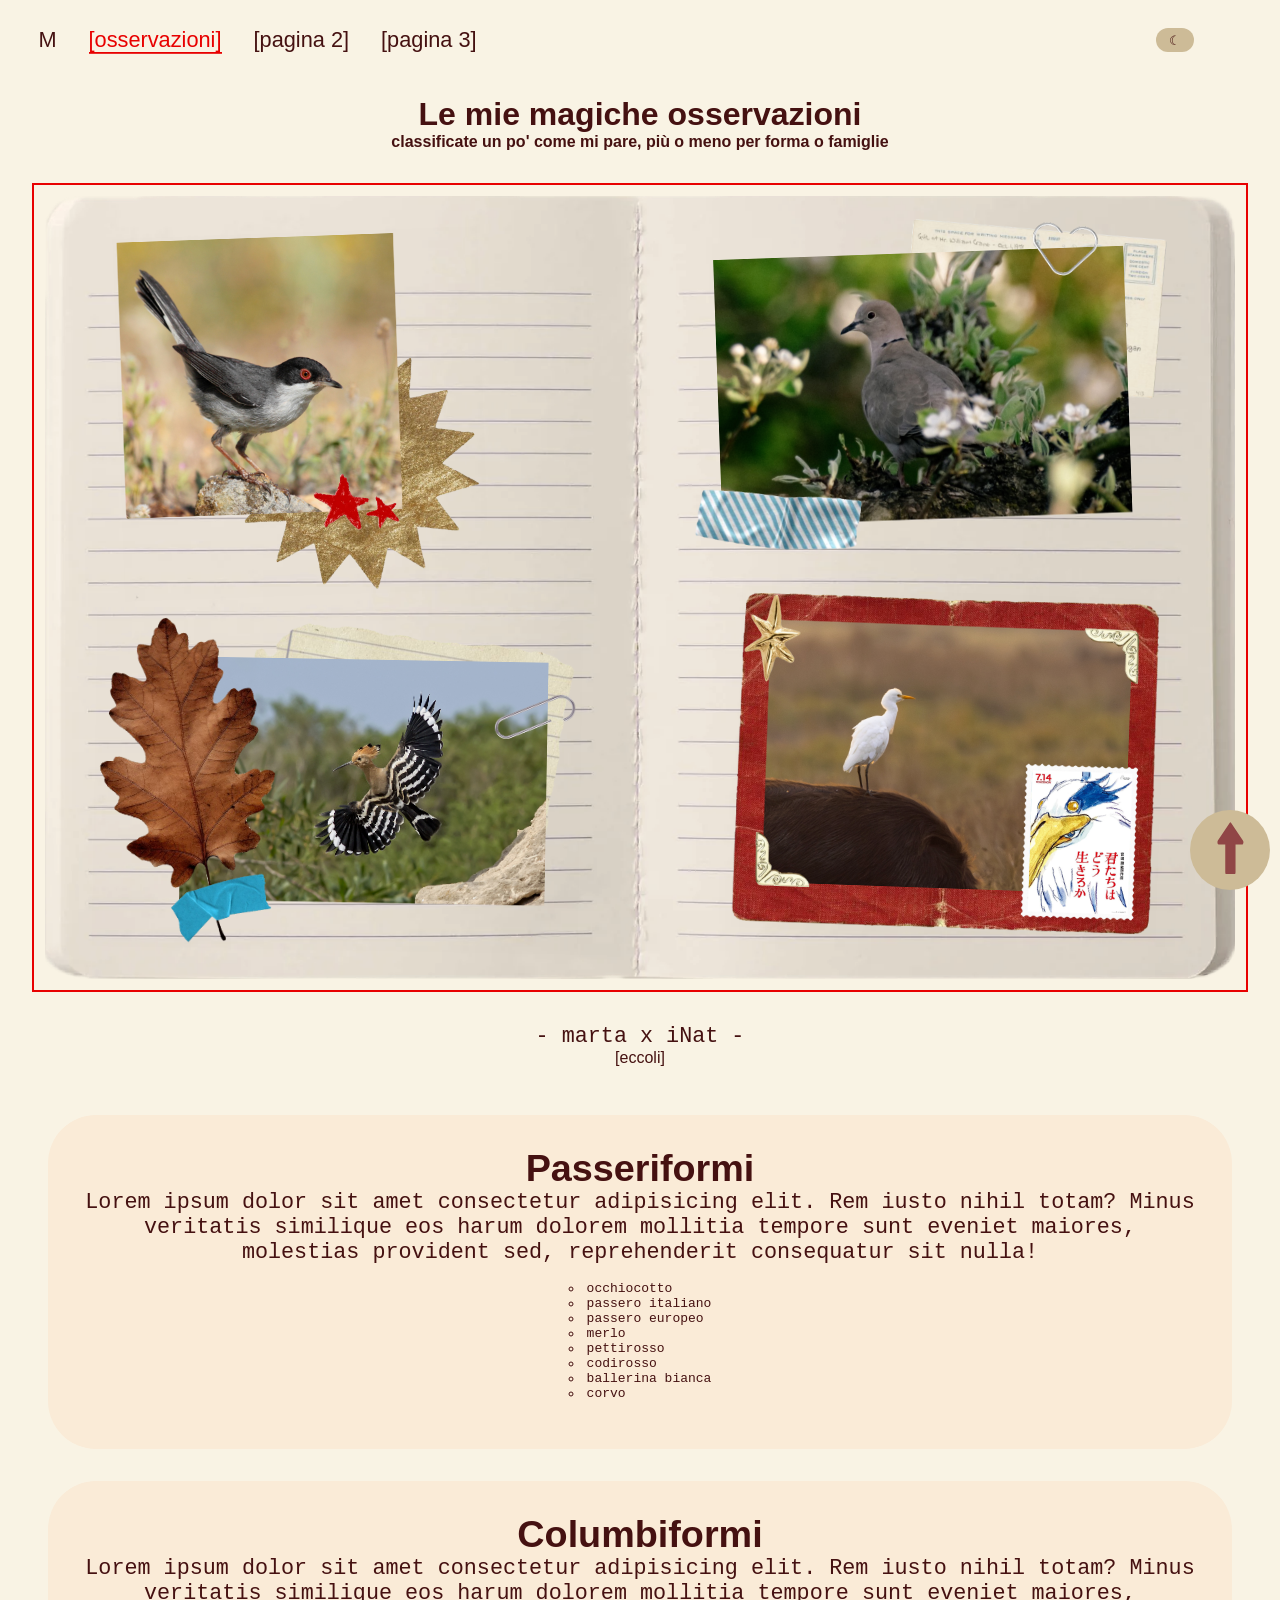
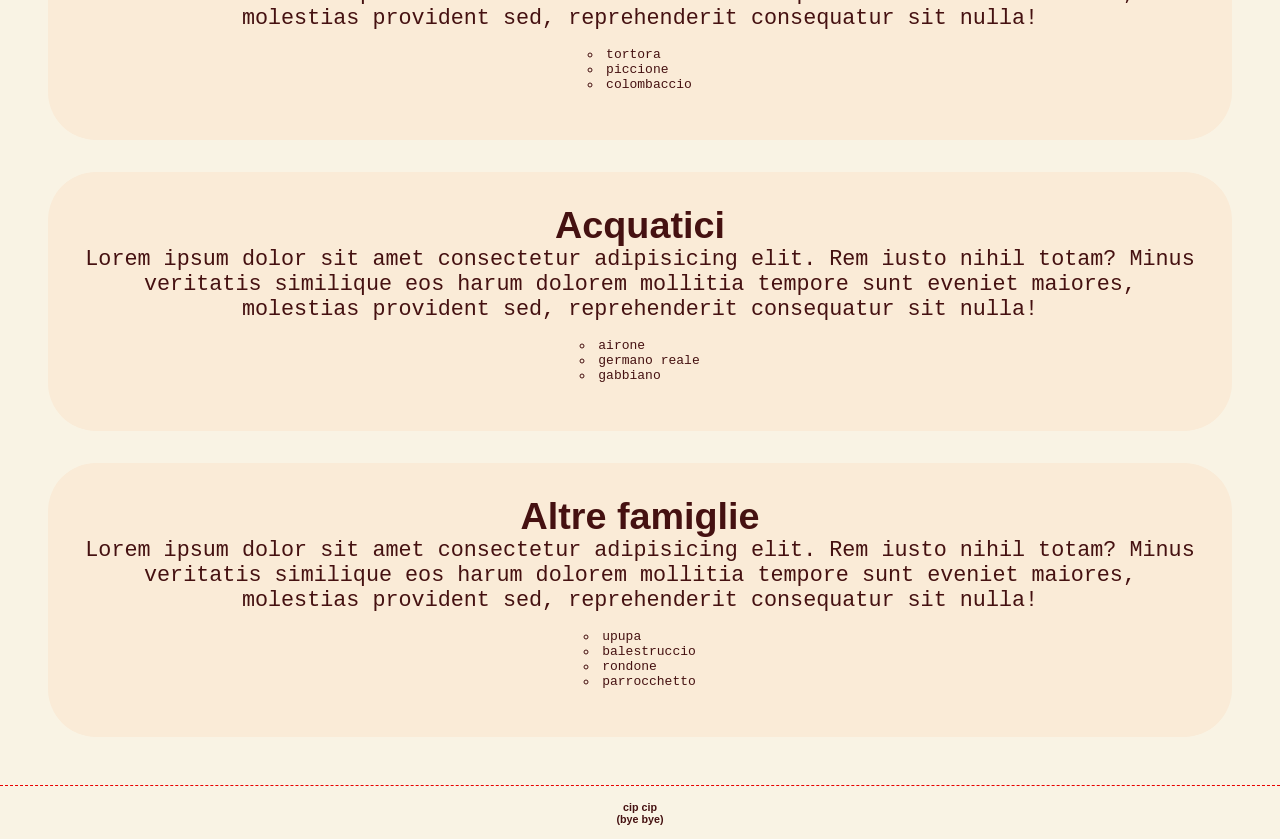
<file: osservazioni.html>
<!DOCTYPE html>
<html>
<head>
    <meta charset="UTF-8">
    <meta name="viewport" content="width=device-width, initial-scale=1.0">
    <title>Prova Uccelli</title>
    <meta name="author" content="io ihih">
    <link rel="stylesheet" href="style.css">
    <link rel="icon" type="image/png" sizes="32x32" href="icona.png">
</head>
<body>
    <nav>
        <ul class="pagine">
            <li><a href="index.html">M</a></li>
            <li><a class="active">[osservazioni]</a></li>
            <li><a href="#">[pagina 2]</a></li>
            <li><a href="#">[pagina 3]</a></li>
        </ul>

        <button id="theme-btn"></button>
    </nav>

    
    <main>
        <div id="top-a" class="titolo">
            <h1>Le mie magiche osservazioni</h1>
            <h4>classificate un po' come mi pare, più o meno per forma o famiglie</h4>
        </div>
        <div class="bg">
            <img src="immagini/taccuino.png" id="taccuino" width="1442" height="949" alt="taccuino">
            <div class="container">
                <a href="#sez-passeriformi"><img class="nota occhiocotto" src="immagini/occhiocotto.png" width="1065" height="1061" alt="occhiocotto"></a>
                <a href="#sez-columbiformi"><img class="nota tortora" src="immagini/tortora.png" width="1115" height="762" alt="tortora"></a>
                <a href="#sez-acquatici"><img class="nota upupa" src="immagini/upupa.png" width="1125" height="775" alt="upupa"></a>
                <a href="#sez-altro"><img class="nota airone" src="immagini/airone.png" width="1152" height="926" alt="airone"></a>
            </div>
        </div>
        <p>- marta x iNat -</p>
        <a href="https://www.inaturalist.org/observations?subview=map&user_id=marta59293&verifiable=any&view=species&iconic_taxa=Aves" target="_blank" rel="noopener noreferrer">[eccoli]</a>
        
        <div class="sezioni">
            <div id="sez-passeriformi">
                <h3>Passeriformi</h3>
                <p>Lorem ipsum dolor sit amet consectetur adipisicing elit. Rem iusto nihil totam? Minus veritatis similique eos harum dolorem mollitia tempore sunt eveniet maiores, molestias provident sed, reprehenderit consequatur sit nulla!</p>
                <ul>
                    <li>occhiocotto</li>
                    <li>passero italiano</li>
                    <li>passero europeo</li>
                    <li>merlo</li>
                    <li>pettirosso</li>
                    <li>codirosso</li>
                    <li>ballerina bianca</li>
                    <li>corvo</li>
                </ul>
            </div>
            <div id="sez-columbiformi">
                <h3>Columbiformi</h3>
                <p>Lorem ipsum dolor sit amet consectetur adipisicing elit. Rem iusto nihil totam? Minus veritatis similique eos harum dolorem mollitia tempore sunt eveniet maiores, molestias provident sed, reprehenderit consequatur sit nulla!</p>
                <ul>
                    <li>tortora</li>
                    <li>piccione</li>
                    <li>colombaccio</li>
                </ul>
            </div>
            <div id="sez-acquatici">
                <h3>Acquatici</h3>
                <p>Lorem ipsum dolor sit amet consectetur adipisicing elit. Rem iusto nihil totam? Minus veritatis similique eos harum dolorem mollitia tempore sunt eveniet maiores, molestias provident sed, reprehenderit consequatur sit nulla!</p>
                <ul>
                    <li>airone</li>
                    <li>germano reale</li>
                    <li>gabbiano</li>
                </ul>
            </div>
            <div id="sez-altro">
                <h3>Altre famiglie</h3>
                <p>Lorem ipsum dolor sit amet consectetur adipisicing elit. Rem iusto nihil totam? Minus veritatis similique eos harum dolorem mollitia tempore sunt eveniet maiores, molestias provident sed, reprehenderit consequatur sit nulla!</p>
                <ul>
                    <li>upupa</li>
                    <li>balestruccio</li>
                    <li>rondone</li>
                    <li>parrocchetto</li>
                </ul>
            </div>
        </div>
    </main>

    <a href="#top-a">
        <div class="circle">
            <div id="top-btn">
                <svg width="100%" height="100%" viewBox="0 0 406 744" version="1.1" xmlns="http://www.w3.org/2000/svg" xmlns:xlink="http://www.w3.org/1999/xlink" xml:space="preserve" xmlns:serif="http://www.serif.com/" style="fill-rule:evenodd;clip-rule:evenodd;stroke-linecap:round;stroke-linejoin:round;stroke-miterlimit:1.5;">
                    <g transform="matrix(1,0,0,1,-1025,-713)">
                        <g transform="matrix(0,1.26945,-0.686722,0,1924.3361,-378.040797)">
                            <path d="M1084.743,1094.333L1084.743,1255L889,1014L1084.743,773L1084.743,933.667L1416,933.667L1416,1094.333L1084.743,1094.333Z" style="fill:rgb(144, 70, 70);stroke:rgb(144, 70, 70);stroke-width:50.49px;"/>
                        </g>
                    </g>
                </svg>
            </div>
        </div>
    </a>
        
    <footer>
        <h6>cip cip</h6> 
        <h6>(bye bye)</h6>
    </footer>

    <script src="script.js"></script>
</body>
</html>
</file>
<file: style.css>
* {
    /* outline: 1px solid red !important; */
    box-sizing: border-box;
    margin: 0;
    padding: 0;
}

:root{
    --bg: rgb(249, 243, 228);
    --bg-theme-btn: rgb(205, 187, 151);
    --bg-theme-btn-hover: rgb(164, 150, 122);

    --bg-sez: antiquewhite;

    --txt: rgb(69, 17, 17);
    --txt-btn: rgb(69, 17, 17);
    
    --brdr: rgb(232, 0, 0);
}

/* INDEX */
/* corpo */
body{
    font-family: sans-serif;
    background-color: var(--bg);
    color: var(--txt);
    transition: ease 0.2s;

    display: flex;
    flex-direction: column;
    min-height: 100dvh;
}
/* barra navigazione */
nav{
    display: flex;
    justify-content: space-between;
    align-items: center;

    background-color: color-mix(in srgb, var(--bg), transparent 20%);
    backdrop-filter: blur(10px);

    position: sticky;
    top:0;
    z-index: 100;


    min-height: 5rem;
    padding: 0.5rem 3%;
}

.pagine{
    display: flex;
    gap: 2rem;
    width: auto;
}

nav li{
    list-style: none;
}

nav a{
    font-size: clamp(1.1rem, 1.7dvw, 2rem);
    color: inherit;
    text-decoration: none;
}

a:hover{
    color: var(--brdr);
    transition: ease 0.1s;
    box-shadow: var(--brdr) 0 0.2dvh 0 0;
}

#theme-btn{
    margin-right: 3rem;
    padding: 0.3rem 0.8rem;
    border-radius: 1rem;
    border: none;
    background-color: var(--bg-theme-btn);
    color: var(--txt-btn);
}

#theme-btn:hover{
    background-color: var(--bg-theme-btn-hover);
    cursor: pointer;
}

#theme-btn::after{
    content: "☾";
}

body.dark-mode #theme-btn::after {
    content: "☀";
}

/* hero */
.hero-sec{
    width: 100%;
    height: 90dvh;
}

.img-h{
    width: 100%;
    height: 100%;
    object-fit: cover;
}
#top-a{
    scroll-margin-top: 6rem;
}

header .titolo-h{
    position: absolute;
    margin: 3%;
    top: 50%;
    font-size: clamp(4dvw, calc(3dvw + 1rem), 3rem);
}

/* box */
.mid-sec{
    display: grid;
    grid-template-columns: 1fr 1fr 2fr;
    margin: 5%;
}

.dato-a{
    height: 10rem;
    width: 10rem;
    border: solid var(--brdr) 0.15dvh;
    
}

.dato-b{
    height: 10rem;
    border: solid var(--brdr) 0.15dvh;
}

/* paragrafo */
.paragrafo{
    display: flex;
    flex-flow: wrap row;
    width: 100dvw;
    padding: 0 5dvw 5dvw;
    justify-content: center;
    gap: 2dvw;
}

.paragrafo p {
    flex: 1 1 clamp(20rem, 50%, 75rem);
    font-size: calc(2dvw + 1rem);
}

.img-p{
    flex: 0 1 300px;
    max-width: 100%;
    object-fit: cover;
    height: auto;
}

body.dark-mode img {
    filter: brightness(0.7) contrast(1.1);
    transition: filter 0.2s ease;
}

.circle{
    position: fixed;
    bottom: 10px;
    right: 10px;

    width: 80px;
    height: 80px;

    background-color: var(--bg-theme-btn);
    border-radius: 100%;

    display: flex;
    align-items: center;
    justify-content: center;
}

#top-btn{
    width: 1.8em;
}

/* footer */
footer{
    display: flex;
    justify-content: center;
    align-items: center;
    flex-direction: column;

    border-top: dashed 0.2dvh var(--brdr);
    height: 6dvh;

    margin-top: auto;
}

footer h6{
    text-align: center;
}

/* dark mode */
.dark-mode{
    --bg: rgb(41, 39, 35);
    --bg-theme-btn: rgb(146, 135, 74);
    --bg-theme-btn-hover: rgb(208, 187, 68);
    --bg-sez:rgb(50, 46, 38);

    --txt: rgb(202, 199, 199);
    --txt-btn: rgb(255, 230, 230);

    --brdr: rgb(157, 65, 65);

}

/* classe per segnare pagina corrente */
.active{
    cursor: default ;
    color: var(--brdr);
    transition: ease 0.1s;
    box-shadow: var(--brdr) 0 0.2dvh 0 0;
}

/* AVVISTAMENTI */
main{
    display: flex;
    flex-direction: column;
    align-items: center;

}
main .titolo{
    margin: 1rem 0 0 0;
    text-align: center;
}

main p{
    font-family:monospace;
    font-size: clamp(1.1rem, 1.7dvw, 2rem);
}
main a{
    color: inherit;
    text-decoration: none;
}

.bg{
    border: var(--brdr) solid 2px;
    margin: 2rem;
    padding: 0.7rem;

    position: relative;
}

#taccuino{
    display: block;

    max-width: 100%;
    max-height: 100%;
    height: min-content;

    object-fit: contain;
}

.nota{
    position: absolute;

    width: min-content;
    height: min-content;

    object-fit: contain;
}

.nota img{
    width: 100%;
    height: 100%;
    display: block;
}

.nota:hover{
    rotate: -1deg;
    transition: 0.3s ease;
}

.occhiocotto{
    width: 30%;
    rotate: -2deg;
    top: 6%;
    left: 7%;

}

.tortora{
    width: 40%;
    top:4%;
    right: 6%;

    rotate: -2deg;
}

.upupa{
    width: 40%;
    bottom: 5%;
    left: 5%;

    rotate: 1deg;
}

.airone{
    width: 35%;
    right: 7%;
    bottom: 7%;
    rotate: 2deg;
}

.sezioni{
    display: flex;

    flex-wrap: wrap;
    justify-content: center;
    align-items: center;

    padding: 2rem;

    width: 100%;

}

.sezioni div{
    scroll-margin-top: 6rem;
    display: flex;
    flex-direction: column;
    justify-content: center;
    align-items: center;

    width: fit-content;
    margin: 1rem;
    padding: 2rem;

    background-color: var(--bg-sez);
    border-radius: 3rem;
}

.sezioni div p{
    text-align: center;
}

.sezioni h3{
    width: fit-content;

    font-size: clamp(1rem, 1rem + 1.7dvw, 4rem);
}

.sezioni ul{
    font-family: monospace;
    width: fit-content;
    list-style: circle;
    list-style-position: inside;
    margin: 1rem;
}
</file>
